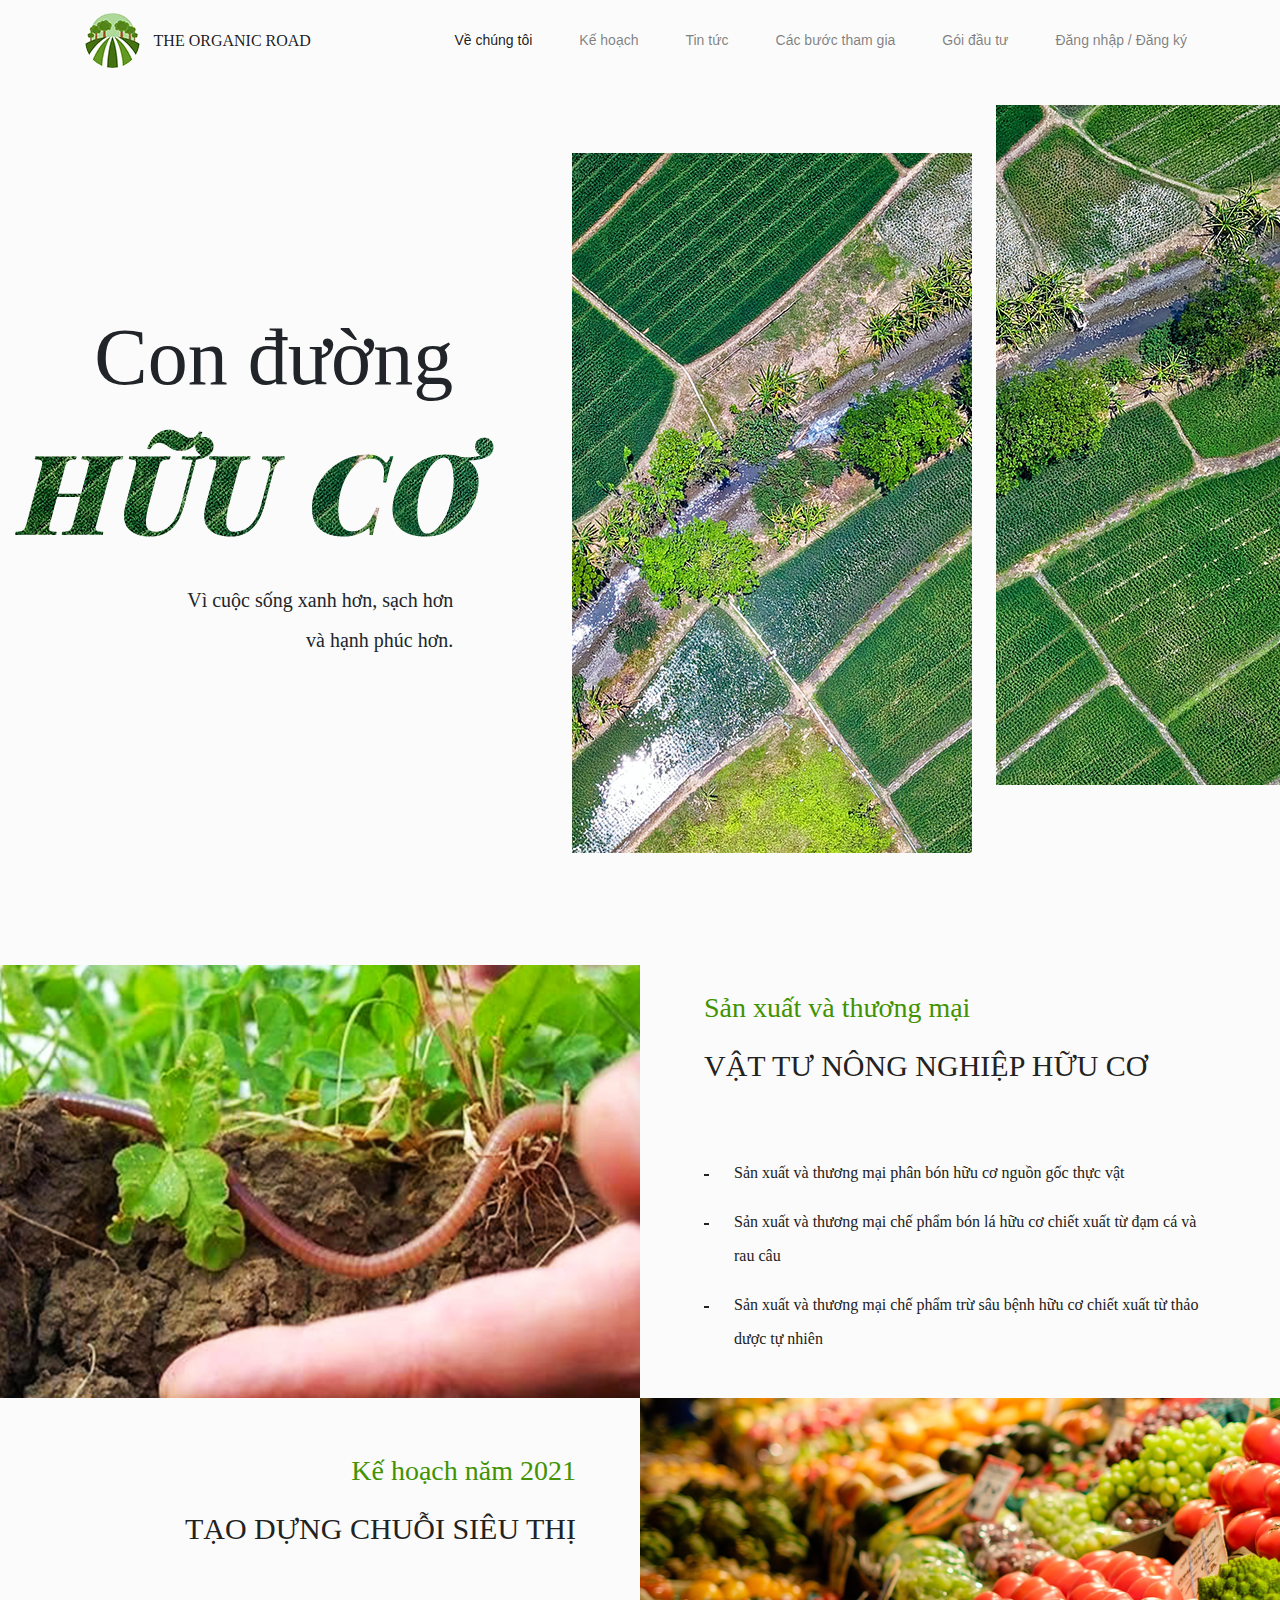
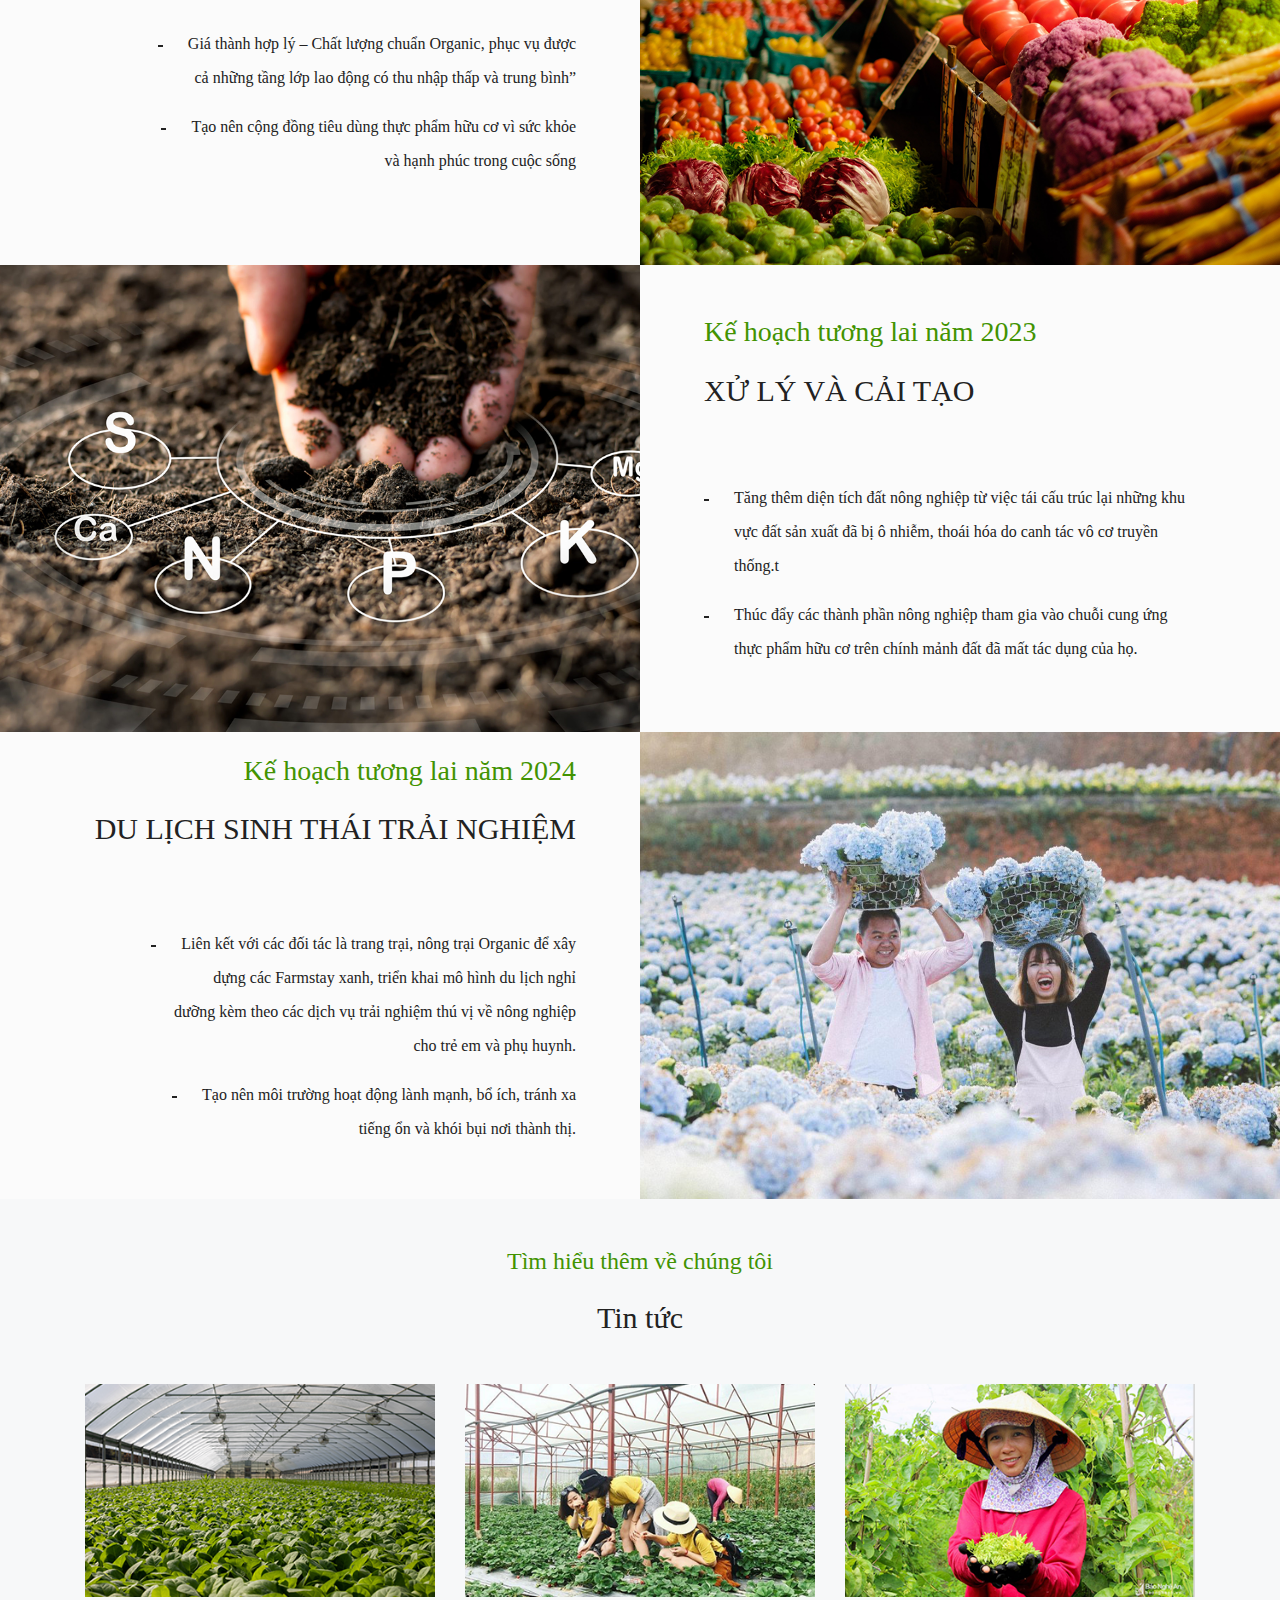
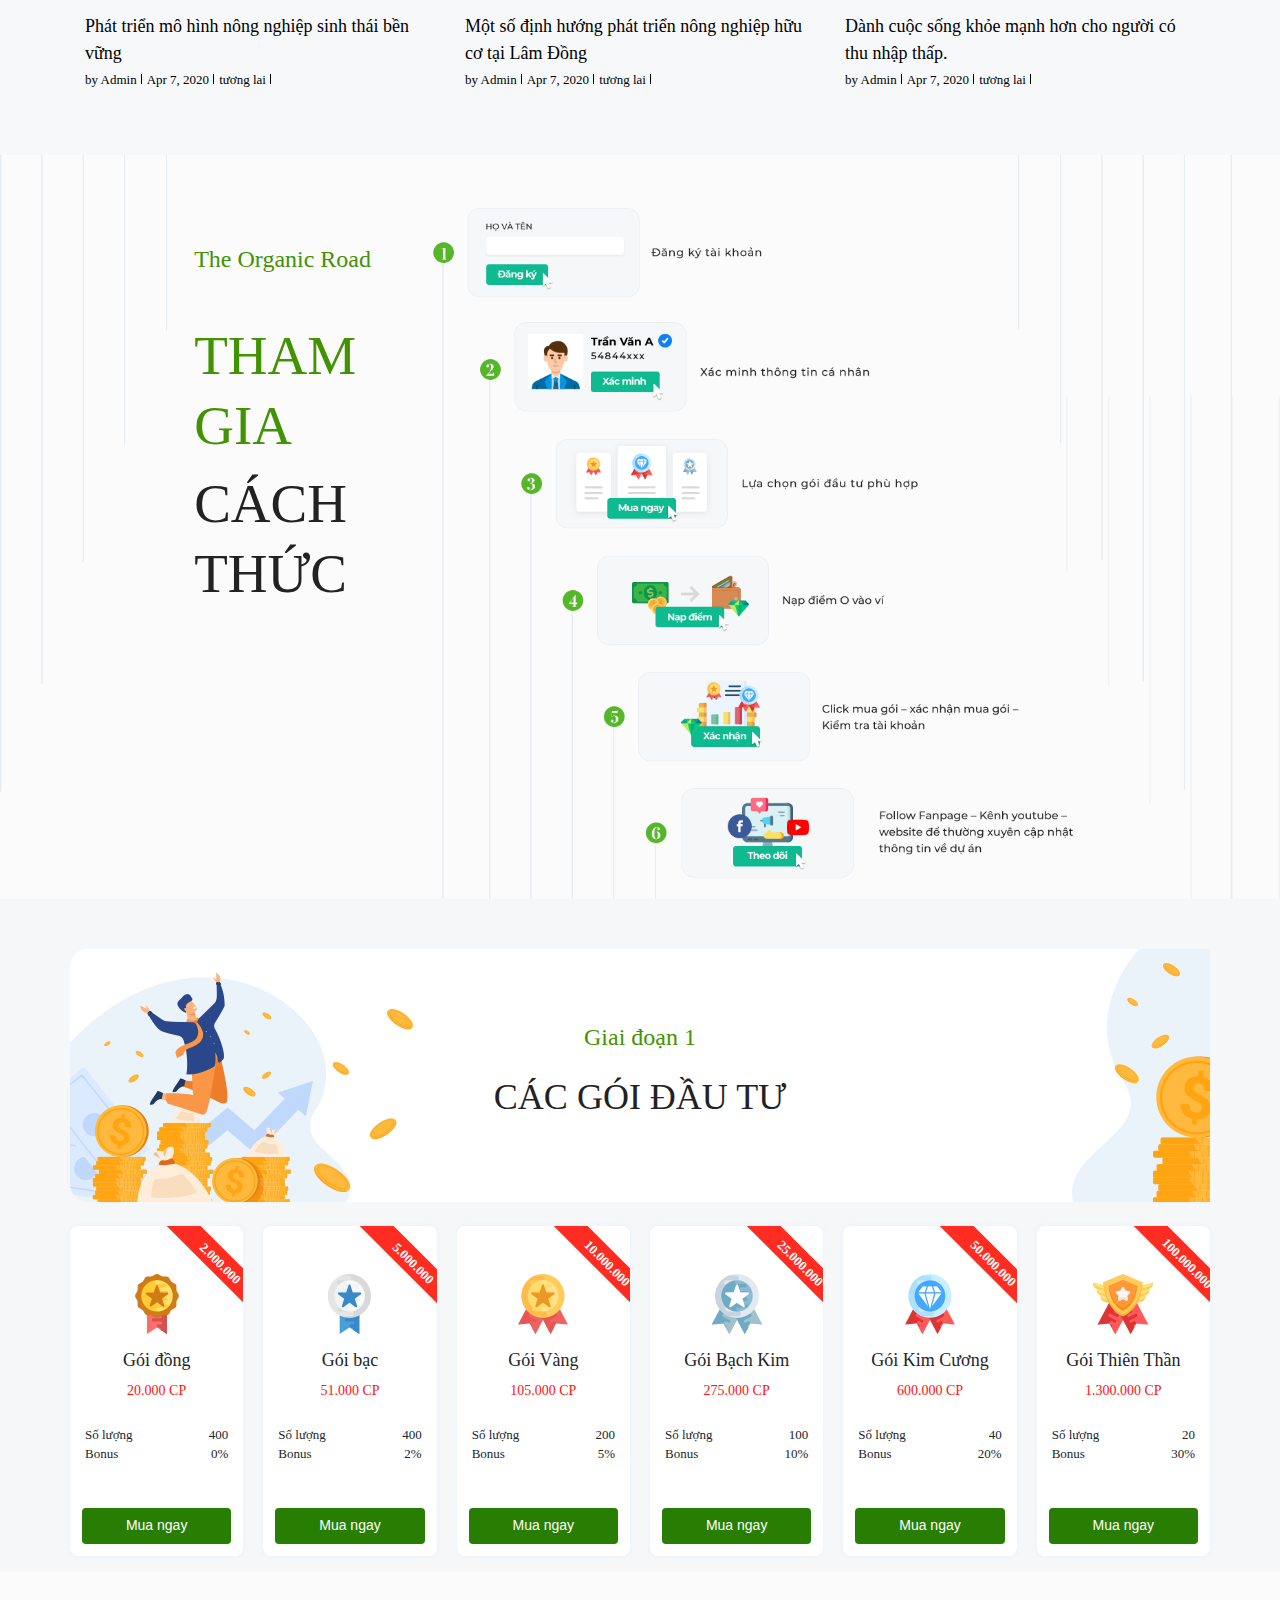
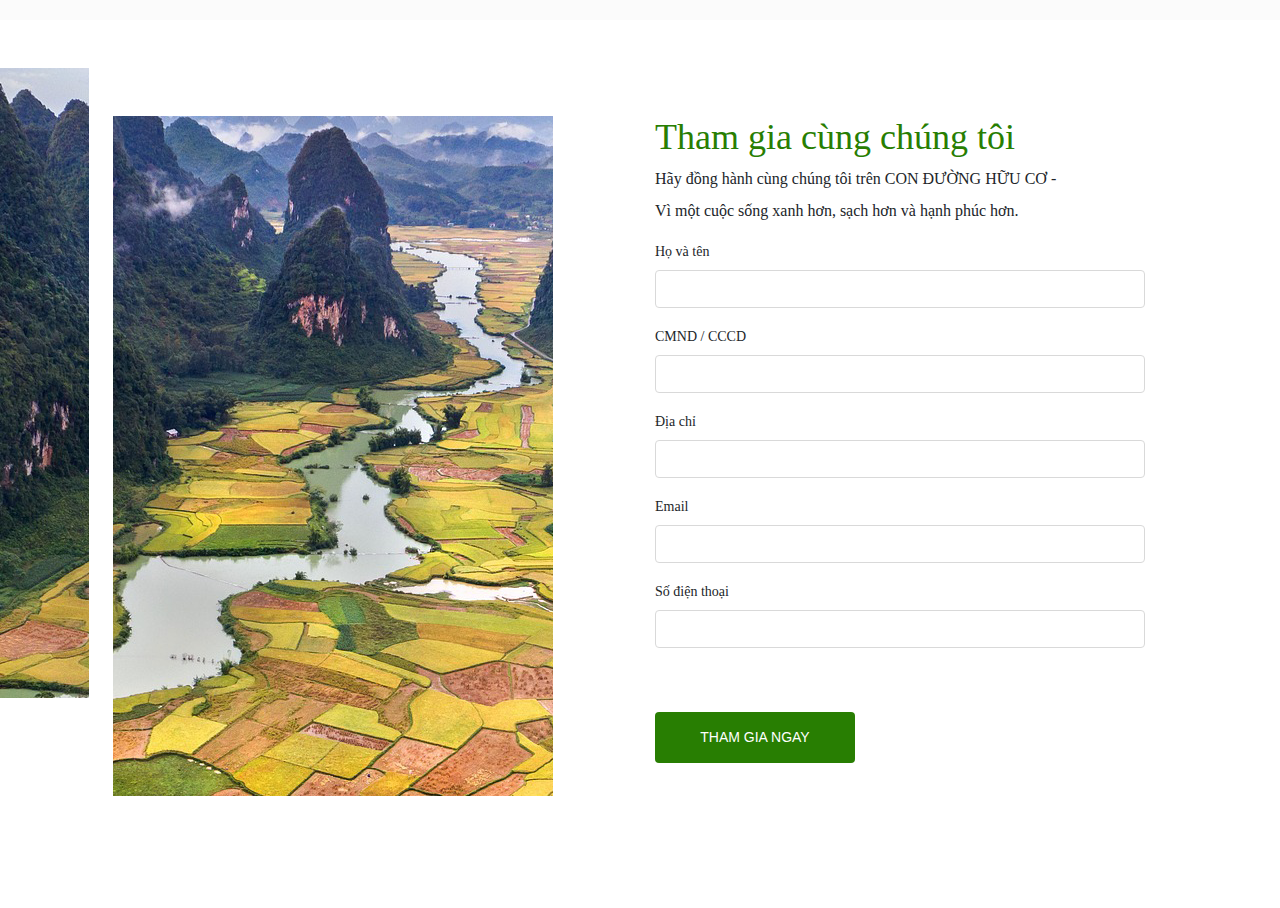
<file: index.html>
<!doctype html>
<html lang="en">
<head>
    <meta charset="UTF-8">
    <meta name="viewport"
          content="width=device-width, user-scalable=no, initial-scale=1.0, maximum-scale=1.0, minimum-scale=1.0">
    <meta http-equiv="X-UA-Compatible" content="ie=edge">
    <title>Document</title>
    <link rel="stylesheet" href="css/styles.css">
    <link type="text/css" rel="stylesheet" href="css/bootstrap.min.css">
    <link type="text/css" rel="stylesheet" href="css/bootstrap-grid.min.css">
    <script type="javascript" src="js/bootstrap.min.js"></script>
</head>
<body>
    <div class="page">
        <header>
            <div class="container">
                <div class="row">
                    <nav class="navbar navbar-expand-lg navbar-light col-12 justify-content-between mb-4">
                        <a class="navbar-brand" href="#">
                            <img src="img/logo.png" alt="">
                            <span class="align-self-center ml-2">The organic Road</span>
                        </a>
                        <button class="navbar-toggler" type="button" data-toggle="collapse" data-target="#navbarSupportedContent" aria-controls="navbarSupportedContent" aria-expanded="false" aria-label="Toggle navigation">
                            <span class="navbar-toggler-icon"></span>
                        </button>

                        <div class="collapse navbar-collapse not_grow " id="navbarSupportedContent">
                            <ul class="navbar-nav mr-auto">
                                <li class="nav-item active">
                                    <a class="nav-link" href="#" >Về chúng tôi<span class="sr-only">(current)</span></a>
                                </li>
                                <li class="nav-item">
                                    <a class="nav-link" href="#">Kế hoạch</a>
                                </li>
                                <li class="nav-item">
                                    <a class="nav-link" href="news.html">Tin tức</a>
                                </li>
                                <li class="nav-item">
                                    <a class="nav-link" href="#" tabindex="-1" aria-disabled="true">Các bước tham gia</a>
                                </li>
                                <li class="nav-item">
                                    <a class="nav-link" href="#" tabindex="-1" aria-disabled="true">Gói đầu tư</a>
                                </li>
                                <li class="nav-item">
                                    <a class="nav-link" href="#" tabindex="-1" aria-disabled="true">Đăng nhập / Đăng ký</a>
                                </li>
                            </ul>
                        </div>
                    </nav>
                </div>
            </div>
        </header>
        <div class="main">
            <div class="banner">
                <div class="d-flex">
                    <div class="title_banner col-sm-5 mr-4 pr-5 text-right align-self-center">
                        <h2 class="mb-4">Con đường</h2>
                        <img src="img/img_text.png" alt="">
                        <div class="content mt-5">
                            <p>Vì cuộc sống xanh hơn, sạch hơn</p>
                            <p>và hạnh phúc hơn.</p>
                        </div>
                    </div>
                    <div class="col-sm-6">
                        <ol class="grid_images d-flex">
                           <li class="mt-4 pt-4">
                               <img src="img/pexels-tom-fisk-1483880.png" alt="">
                           </li>
                            <li class="pl-4">
                                <img src="img/pexels-tom-fisk-1483880%20copy.png" alt="">
                            </li>
                            <li class="mt-5 pt-5 pl-4">
                                <img src="img/pexels-tom-fisk-1483880%20copy%202.png" alt="">
                            </li>
                        </ol>
                    </div>
                </div>
            </div><!-- End .banner -->
            <div class="landing right grid grid-2 mt-5 pt-5">
                <img src="./img/img_landing1.png" alt="">
                <div class="content_landing text-left align-self-center pl-5 ml-3">
                    <h2 class="mb-4">Sản xuất và thương mại</h2>
                    <h1 class="text-uppercase">Vật tư nông nghiệp hữu cơ</h1>
                    <ul class="list_content mt-5 pt-4">
                        <li>
                            <span>Sản xuất và thương mại phân bón hữu cơ nguồn gốc thực vật</span>
                        </li>
                        <li>
                            <span>Sản xuất và thương mại chế phẩm bón lá hữu cơ chiết xuất từ đạm cá và rau câu</span>
                        </li>
                        <li>
                            <span>Sản xuất và thương mại chế phẩm trừ sâu bệnh hữu cơ chiết xuất từ thảo dược tự nhiên</span>
                        </li>
                    </ul>
                </div>
            </div>
            <div class="landing left grid grid-2">
                <div class="content_landing text-right align-self-center pr-5 mr-3">
                    <h2 class="mb-4">Kế hoạch năm 2021</h2>
                    <h1 class="text-uppercase">Tạo dựng chuỗi siêu thị</h1>
                    <ul class="list_content mt-5 pt-4 align-content-end float-right">
                        <li>
                            <span>Giá thành hợp lý – Chất lượng chuẩn Organic, phục vụ được cả những tầng lớp lao động có thu nhập thấp và trung bình”</span>
                        </li>
                        <li>
                            <span>Tạo nên cộng đồng tiêu dùng thực phẩm hữu cơ vì sức khỏe và hạnh phúc trong cuộc sống</span>
                        </li>
                    </ul>
                </div>
                <img src="./img/img_landing2.png" alt="">
            </div>
            <div class="landing right grid grid-2">
                <img src="./img/img_landing3.png" alt="">
                <div class="content_landing text-left align-self-center pl-5 ml-3">
                    <h2 class="mb-4">Kế hoạch tương lai năm 2023</h2>
                    <h1>XỬ LÝ VÀ CẢI TẠO</h1>
                    <ul class="list_content mt-5 pt-4">
                        <li>
                            <span>Tăng thêm diện tích đất nông nghiệp từ việc tái cấu trúc lại những khu vực đất sản xuất đã bị ô nhiễm, thoái hóa do canh tác vô cơ truyền thống.t</span>
                        </li>
                        <li>
                            <span>Thúc đẩy các thành phần nông nghiệp tham gia vào chuỗi cung ứng thực phẩm hữu cơ trên chính mảnh đất đã mất tác dụng của họ.</span>
                        </li>
                    </ul>
                </div>
            </div>
            <div class="landing left grid grid-2">
                <div class="content_landing text-right align-self-center pr-5 mr-3">
                    <h2 class="mb-4">Kế hoạch tương lai năm 2024</h2>
                    <h1>DU LỊCH SINH THÁI TRẢI NGHIỆM</h1>
                    <ul class="list_content mt-5 pt-4 align-content-end float-right">
                        <li>
                            <span>Liên kết với các đối tác là trang trại, nông trại Organic để xây dựng các Farmstay xanh, triển khai mô hình du lịch nghỉ dưỡng kèm theo các dịch vụ trải nghiệm thú vị về nông nghiệp cho trẻ em và phụ huynh.</span>
                        </li>
                        <li>
                            <span>Tạo nên môi trường hoạt động lành mạnh, bổ ích, tránh xa tiếng ổn và khói bụi nơi thành thị.</span>
                        </li>
                    </ul>
                </div>
                <img src="./img/img_landing4.png" alt="">
            </div>
            <div class="news pt-5 pb-5">
                <div class="container">
                    <div class="text-center">
                        <h2 class="mb-4">Tìm hiểu thêm về chúng tôi</h2>
                        <h1>Tin tức</h1>
                    </div>
                    <ul class="row mt-5">
                        <li class="col-12 col-sm-4">
                            <img src="./img/img_news1.png" alt="" class="mb-3">
                            <span>Phát triển mô hình nông nghiệp sinh thái bền vững</span>
                            <ol>
                                <li>
                                    <span>by Admin</span>
                                </li>
                                <li>
                                    <span>Apr 7, 2020</span>
                                </li>
                                <li>
                                    <span>tương lai</span>
                                </li>
                            </ol>
                        </li>
                        <li class="col-12 col-sm-4">
                            <img src="./img/img_news2.png" alt="" class="mb-3">
                            <span>Một số định hướng phát triển nông nghiệp hữu cơ tại Lâm Đồng</span>
                            <ol>
                                <li>
                                    <span>by Admin</span>
                                </li>
                                <li>
                                    <span>Apr 7, 2020</span>
                                </li>
                                <li>
                                    <span>tương lai</span>
                                </li>
                            </ol>
                        </li>
                        <li class="col-12 col-sm-4">
                            <img src="./img/img_news3.png" alt="" class="mb-3">
                            <span>Dành cuộc sống khỏe mạnh hơn cho người có thu nhập thấp.</span>
                            <ol>
                                <li>
                                    <span>by Admin</span>
                                </li>
                                <li>
                                    <span>Apr 7, 2020</span>
                                </li>
                                <li>
                                    <span>tương lai</span>
                                </li>
                            </ol>
                        </li>
                    </ul>
                </div>
            </div>
            <div class="how_to_join">
                <div class="container">
                    <h4 class="mb-5">The Organic Road</h4>
                    <h2>Tham gia</h2>
                    <h1>Cách thức</h1>
                </div>
            </div>
            <div class="package">
                <div class="container">
                    <div class="row">
                        <div class="title_package">
                            <div class="text-center">
                                <h4 class="mb-4">Giai đoạn 1</h4>
                                <h1>Các gói đầu tư</h1>
                            </div>
                        </div>
                        <ul class="list_package grid grid-6 mt-4">
                            <li class="pt-5 col-12 text-center">
                                <img src="./img/icon-bronze.png" alt="" class="mb-3">
                                <h5 class="name_package">Gói đồng</h5>
                                <p class="price">20.000 CP</p>
                                <div class="mt-4 infomation_package">
                                    <div class="flex justify-content-between">
                                        <span>Số lượng</span>
                                        <span>400</span>
                                    </div>
                                    <div class="d-flex justify-content-between">
                                        <span>Bonus</span>
                                        <span>0%</span>
                                    </div>
                                </div>
                                <button type="button" class="btn btn-primary">Mua ngay</button>
                                <div class="sale">
                                    <span>2.000.000</span>
                                </div>
                            </li>
                            <li class="pt-5 col-12 text-center">
                                <img src="./img/silver-medal.png" alt="" class="mb-3">
                                <h5 class="name_package">Gói bạc</h5>
                                <p class="price">51.000 CP</p>
                                <div class="mt-4 infomation_package">
                                    <div class="flex justify-content-between">
                                        <span>Số lượng</span>
                                        <span>400</span>
                                    </div>
                                    <div class="d-flex justify-content-between">
                                        <span>Bonus</span>
                                        <span>2%</span>
                                    </div>
                                </div>
                                <button type="button" class="btn btn-primary">Mua ngay</button>
                                <div class="sale">
                                    <span>5.000.000</span>
                                </div>
                            </li>
                            <li class="pt-5 col-12 text-center">
                                <img src="./img/icon-golden.png" alt="" class="mb-3">
                                <h5 class="name_package">Gói Vàng</h5>
                                <p class="price">105.000 CP</p>
                                <div class="mt-4 infomation_package">
                                    <div class="flex justify-content-between">
                                        <span>Số lượng</span>
                                        <span>200</span>
                                    </div>
                                    <div class="d-flex justify-content-between">
                                        <span>Bonus</span>
                                        <span>5%</span>
                                    </div>
                                </div>
                                <button type="button" class="btn btn-primary">Mua ngay</button>
                                <div class="sale">
                                    <span>10.000.000</span>
                                </div>
                            </li>
                            <li class="pt-5 col-12 text-center">
                                <img src="./img/icon-platinum.png" alt="" class="mb-3">
                                <h5 class="name_package">Gói Bạch Kim</h5>
                                <p class="price">275.000 CP</p>
                                <div class="mt-4 infomation_package">
                                    <div class="flex justify-content-between">
                                        <span>Số lượng</span>
                                        <span>100</span>
                                    </div>
                                    <div class="d-flex justify-content-between">
                                        <span>Bonus</span>
                                        <span>10%</span>
                                    </div>
                                </div>
                                <button type="button" class="btn btn-primary">Mua ngay</button>
                                <div class="sale">
                                    <span>25.000.000</span>
                                </div>
                            </li>
                            <li class="pt-5 col-12 text-center">
                                <img src="./img/icon-diamond.png" alt="" class="mb-3">
                                <h5 class="name_package">Gói Kim Cương</h5>
                                <p class="price">600.000 CP</p>
                                <div class="mt-4 infomation_package">
                                    <div class="flex justify-content-between">
                                        <span>Số lượng</span>
                                        <span>40</span>
                                    </div>
                                    <div class="d-flex justify-content-between">
                                        <span>Bonus</span>
                                        <span>20%</span>
                                    </div>
                                </div>
                                <button type="button" class="btn btn-primary">Mua ngay</button>
                                <div class="sale">
                                    <span>50.000.000</span>
                                </div>
                            </li>
                            <li class="pt-5 col-12 text-center">
                                <img src="./img/icon-angel.png" alt="" class="mb-3">
                                <h5 class="name_package">Gói Thiên Thần</h5>
                                <p class="price">1.300.000 CP</p>
                                <div class="mt-4 infomation_package">
                                    <div class="flex justify-content-between">
                                        <span>Số lượng</span>
                                        <span>20</span>
                                    </div>
                                    <div class="d-flex justify-content-between">
                                        <span>Bonus</span>
                                        <span>30%</span>
                                    </div>
                                </div>
                                <button type="button" class="btn btn-primary">Mua ngay</button>
                                <div class="sale">
                                    <span>100.000.000</span>
                                </div>
                            </li>
                        </ul>
                    </div>
                </div>
            </div>
            <div class="fill_form pt-5 mt-5">
                <div class="d-flex">
                    <div class="col-12 col-sm-6 pl-0 mb-5 pb-5">
                        <ol class="grid_images d-flex">
                           <li class="mr-4">
                               <img src="./img/img_fill1.png" alt="">
                           </li>
                            <li class="mt-5 mr-4">
                                <img src="./img/img_fill2.png" alt="">
                            </li>
                            <li class="">
                                <img src="./img/img_fill3.png" alt="">
                            </li>
                        </ol>
                    </div>
                    <div class="col-12 col-sm-6">
                        <form action="" class="form_fill mt-5">
                            <h1>Tham gia cùng chúng tôi</h1>
                            <p>Hãy đồng hành cùng chúng tôi trên CON ĐƯỜNG HỮU CƠ -</p>
                            <p>Vì một cuộc sống xanh hơn, sạch hơn và hạnh phúc hơn.</p>
                            <div class="form-group mt-3">
                                <label for="">Họ và tên</label>
                                <input type="text" class="form-control">
                            </div>
                            <div class="form-group">
                                <label for="">CMND / CCCD </label>
                                <input type="text" class="form-control">
                            </div>
                            <div class="form-group">
                                <label for="">Địa chỉ</label>
                                <input type="text" class="form-control">
                            </div>
                            <div class="form-group">
                                <label for="">Email</label>
                                <input type="text" class="form-control">
                            </div>
                            <div class="form-group">
                                <label for="">Số điện thoại</label>
                                <input type="text" class="form-control">
                            </div>
                            <button type="button" class="mt-5 btn btn-primary">Tham gia ngay</button>
                        </form>
                    </div>
                </div>
            </div>
        </div><!-- End .main -->
    </div>
</body>
</html>
</file>
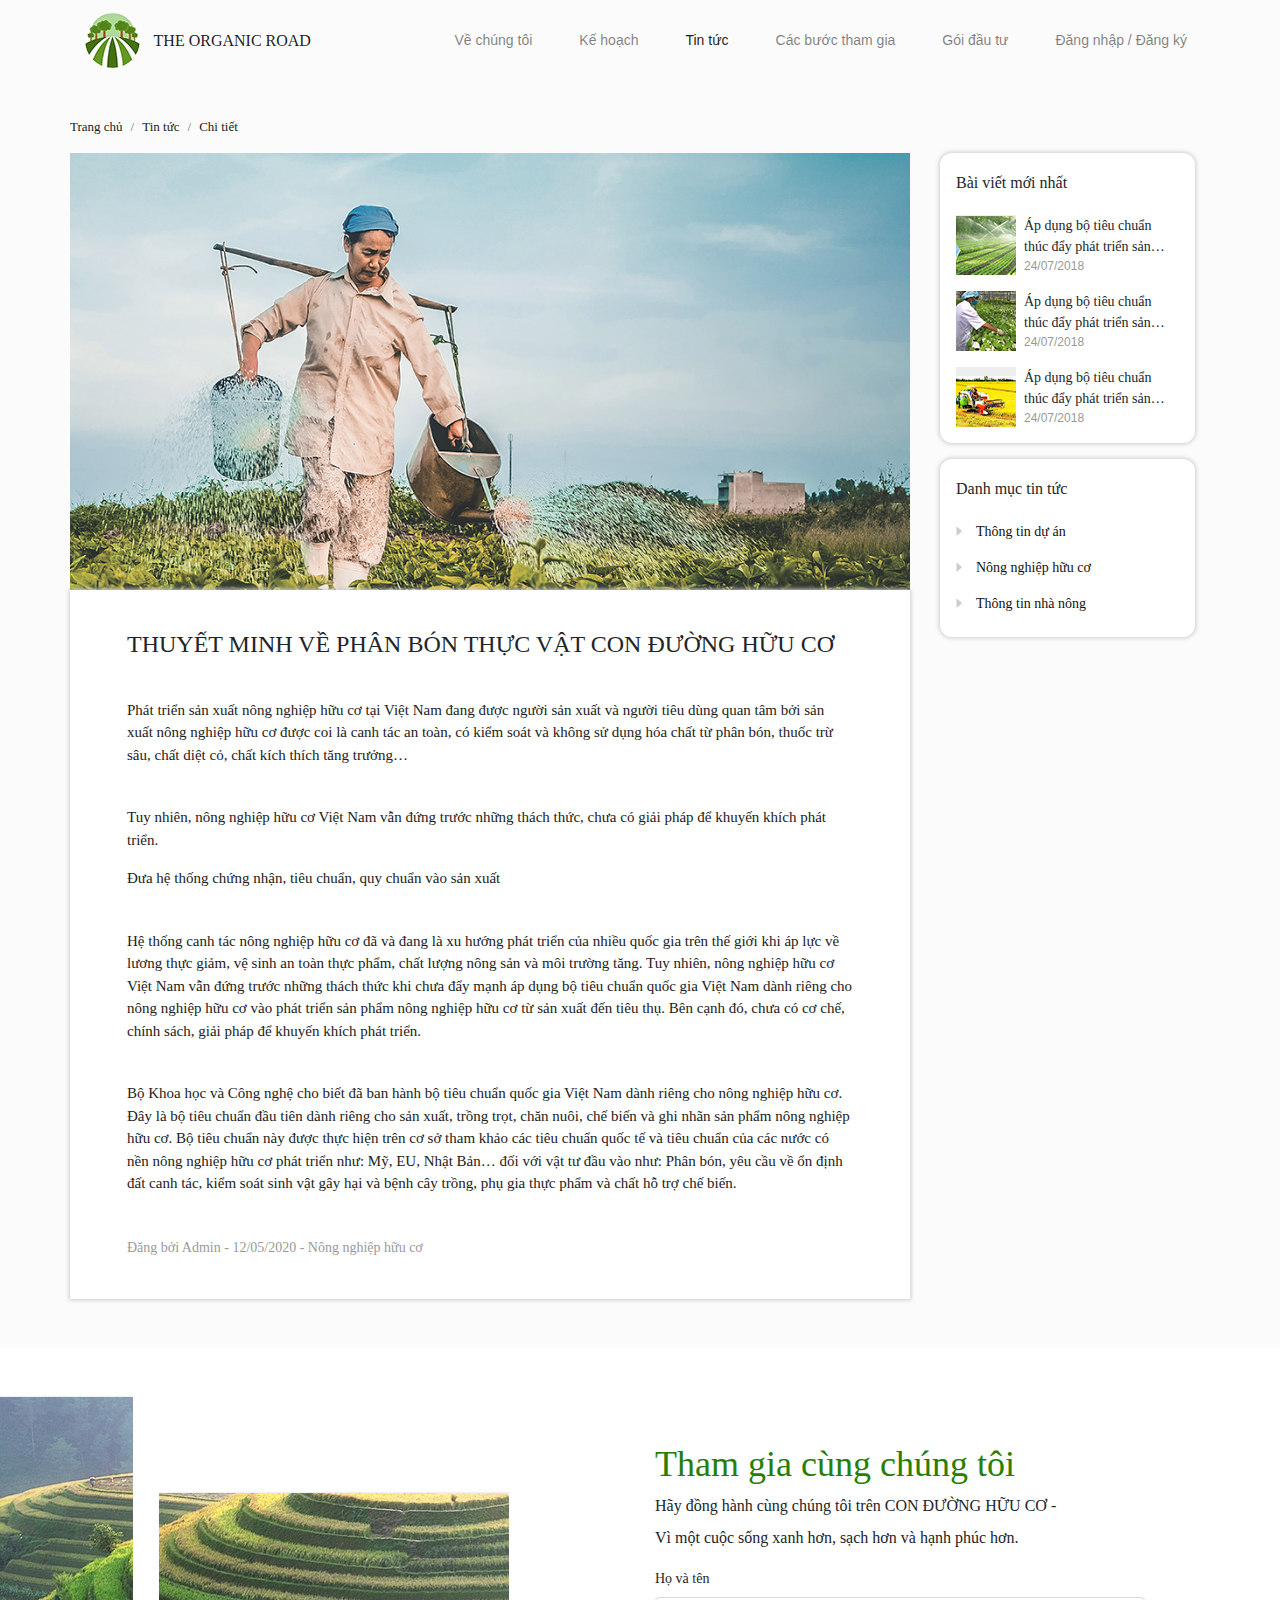
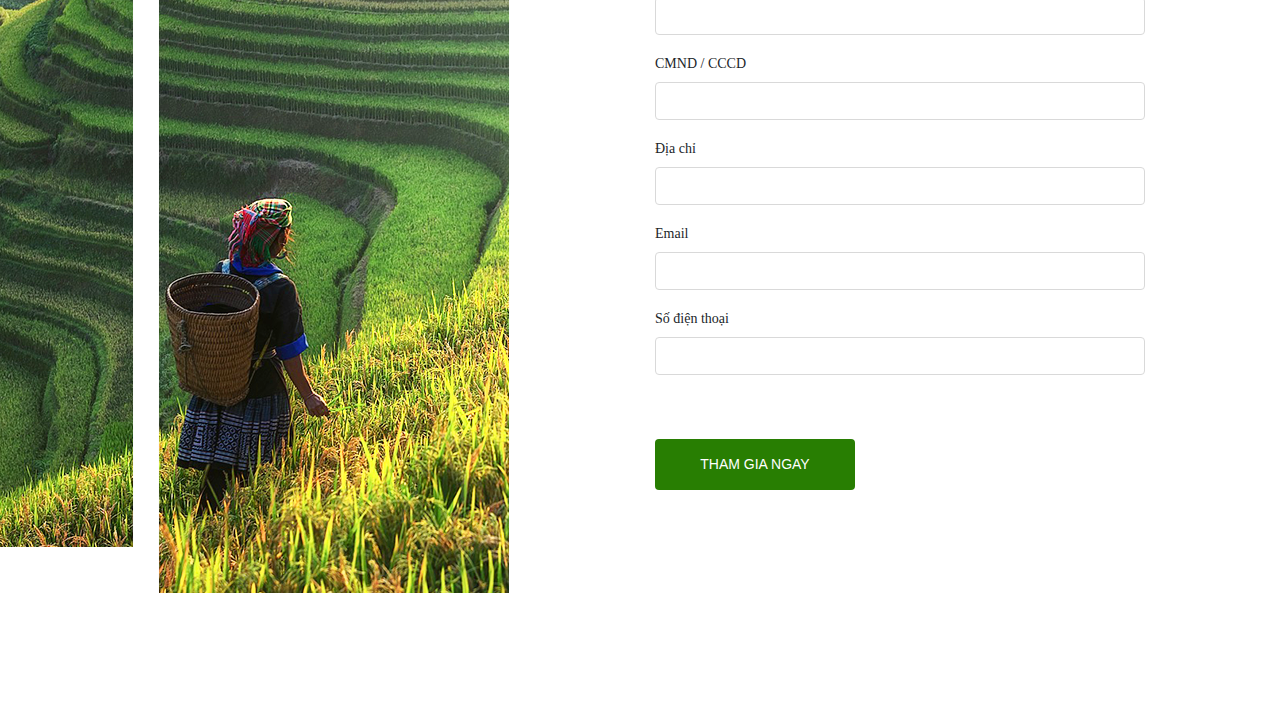
<file: detail.html>
<!doctype html>
<html lang="en">
<head>
    <meta charset="UTF-8">
    <meta name="viewport"
          content="width=device-width, user-scalable=no, initial-scale=1.0, maximum-scale=1.0, minimum-scale=1.0">
    <meta http-equiv="X-UA-Compatible" content="ie=edge">
    <title>Document</title>
    <link rel="stylesheet" href="css/styles.css">
    <link type="text/css" rel="stylesheet" href="css/bootstrap.min.css">
    <link type="text/css" rel="stylesheet" href="css/bootstrap-grid.min.css">
    <script type="javascript" src="js/bootstrap.min.js"></script>
</head>
<body>
<div class="page">
    <header>
        <div class="container">
            <div class="row">
                <nav class="navbar navbar-expand-lg navbar-light col-12 justify-content-between mb-4">
                    <a class="navbar-brand" href="#">
                        <img src="img/logo.png" alt="">
                        <span class="align-self-center ml-2">The organic Road</span>
                    </a>
                    <button class="navbar-toggler" type="button" data-toggle="collapse" data-target="#navbarSupportedContent" aria-controls="navbarSupportedContent" aria-expanded="false" aria-label="Toggle navigation">
                        <span class="navbar-toggler-icon"></span>
                    </button>

                    <div class="collapse navbar-collapse not_grow " id="navbarSupportedContent">
                        <ul class="navbar-nav mr-auto">
                            <li class="nav-item">
                                <a class="nav-link" href="#" >Về chúng tôi<span class="sr-only">(current)</span></a>
                            </li>
                            <li class="nav-item">
                                <a class="nav-link" href="#">Kế hoạch</a>
                            </li>
                            <li class="nav-item active">
                                <a class="nav-link" href="news.html">Tin tức</a>
                            </li>
                            <li class="nav-item">
                                <a class="nav-link" href="#" tabindex="-1" aria-disabled="true">Các bước tham gia</a>
                            </li>
                            <li class="nav-item">
                                <a class="nav-link" href="#" tabindex="-1" aria-disabled="true">Gói đầu tư</a>
                            </li>
                            <li class="nav-item">
                                <a class="nav-link" href="#" tabindex="-1" aria-disabled="true">Đăng nhập / Đăng ký</a>
                            </li>
                        </ul>
                    </div>
                </nav>
            </div>
        </div>
    </header>
    <div class="main">
        <div class="container">
            <div class="row">
                <nav aria-label="breadcrumb">
                    <ol class="breadcrumb">
                        <li class="breadcrumb-item"><a href="#">Trang chủ</a></li>
                        <li class="breadcrumb-item active" aria-current="page">Tin tức</li>
                        <li class="breadcrumb-item active" aria-current="page">Chi tiết</li>
                    </ol>
                </nav>
                <div class="news_content">
                    <div class="d-flex">
                        <div class="col-12 col-sm-9 pl-0">
                            <img src="./img/img_news_detail.png" alt="" class="banner_detail">
                            <div class="detail_news">
                                <h1>Thuyết minh về phân bón thực vật con đường hữu cơ</h1>
                                <p>Phát triển sản xuất nông nghiệp hữu cơ tại Việt Nam đang được người sản xuất và người tiêu dùng quan tâm bởi sản xuất nông nghiệp hữu cơ được coi là canh tác an toàn, có kiểm soát và không sử dụng hóa chất từ phân bón, thuốc trừ sâu, chất diệt cỏ, chất kích thích tăng trưởng…</p>
                                <br>
                                <p>Tuy nhiên, nông nghiệp hữu cơ Việt Nam vẫn đứng trước những thách thức, chưa có giải pháp để khuyến khích phát triển.</p>
                                <p>Đưa hệ thống chứng nhận, tiêu chuẩn, quy chuẩn vào sản xuất</p>
                                <br>
                                <p>Hệ thống canh tác nông nghiệp hữu cơ đã và đang là xu hướng phát triển của nhiều quốc gia trên thế giới khi áp lực về lương thực giảm, vệ sinh an toàn thực phẩm, chất lượng nông sản và môi trường tăng. Tuy nhiên, nông nghiệp hữu cơ Việt Nam vẫn đứng trước những thách thức khi chưa đẩy mạnh áp dụng bộ tiêu chuẩn quốc gia Việt Nam dành riêng cho nông nghiệp hữu cơ vào phát triển sản phẩm nông nghiệp hữu cơ từ sản xuất đến tiêu thụ. Bên cạnh đó, chưa có cơ chế, chính sách, giải pháp để khuyến khích phát triển.</p>
                                <br>
                                <p>
                                    Bộ Khoa học và Công nghệ cho biết đã ban hành bộ tiêu chuẩn quốc gia Việt Nam dành riêng cho nông nghiệp hữu cơ. Đây là bộ tiêu chuẩn đầu tiên dành riêng cho sản xuất, trồng trọt, chăn nuôi, chế biến và ghi nhãn sản phẩm nông nghiệp hữu cơ. Bộ tiêu chuẩn này được thực hiện trên cơ sở tham khảo các tiêu chuẩn quốc tế và tiêu chuẩn của các nước có nền nông nghiệp hữu cơ phát triển như: Mỹ, EU, Nhật Bản…
                                    đối với vật tư đầu vào như: Phân bón, yêu cầu về ổn định đất canh tác, kiểm soát sinh vật gây hại và bệnh cây trồng, phụ gia thực phẩm và chất hỗ trợ chế biến.
                                </p>
                                <br>
                                <span class="datetime">Đăng bởi Admin - 12/05/2020 - Nông nghiệp hữu cơ</span>
                            </div>
                        </div>
                        <div class="col-12 col-sm-3 ">
                            <div class="lastest_news pr-3 pl-3">
                                <h5>Bài viết mới nhất</h5>
                                <ul class="list_latest_news">
                                    <li class="d-flex">
                                        <img src="./img/latest_news1.png" alt="" class="mr-2">
                                        <div class="grid">
                                            <span>Áp dụng bộ tiêu chuẩn thúc đẩy phát triển sản phẩm hữu cơ</span>
                                            <p>24/07/2018</p>
                                        </div>
                                    </li>
                                    <li class="d-flex">
                                        <img src="./img/latest_news2.png" alt="" class="mr-2">
                                        <div class="grid">
                                            <span>Áp dụng bộ tiêu chuẩn thúc đẩy phát triển sản phẩm hữu cơ</span>
                                            <p>24/07/2018</p>
                                        </div>
                                    </li>
                                    <li class="d-flex">
                                        <img src="./img/latest_news3.png" alt="" class="mr-2">
                                        <div class="grid">
                                            <span>Áp dụng bộ tiêu chuẩn thúc đẩy phát triển sản phẩm hữu cơ</span>
                                            <p>24/07/2018</p>
                                        </div>
                                    </li>
                                </ul>
                            </div>
                            <div class="list_news pr-3 pl-3 pb-2">
                                <h5>Danh mục tin tức</h5>
                                <li>
                                    <a href="#">Thông tin dự án</a>
                                </li>
                                <li>
                                    <a href="#">Nông nghiệp hữu cơ</a>
                                </li>
                                <li>
                                    <a href="#">Thông tin nhà nông</a>
                                </li>
                            </div>
                        </div>
                    </div>
                </div>
            </div>
        </div>
        <div class="fill_form pt-5 mt-5">
            <div class="d-flex">
                <div class="col-12 col-sm-6 pl-0 mb-5 pb-5">
                    <ol class="grid_images d-flex">
                        <li class="mr-4">
                            <img src="./img/footer_news1.png" alt="">
                        </li>
                        <li class="mt-5 mr-4 pt-5">
                            <img src="./img/footer_news3.png" alt="">
                        </li>
                        <li class="pt-4">
                            <img src="./img/footer_news2.png" alt="">
                        </li>
                    </ol>
                </div>
                <div class="col-12 col-sm-6">
                    <form action="" class="form_fill mt-5">
                        <h1>Tham gia cùng chúng tôi</h1>
                        <p>Hãy đồng hành cùng chúng tôi trên CON ĐƯỜNG HỮU CƠ -</p>
                        <p>Vì một cuộc sống xanh hơn, sạch hơn và hạnh phúc hơn.</p>
                        <div class="form-group mt-3">
                            <label for="">Họ và tên</label>
                            <input type="text" class="form-control">
                        </div>
                        <div class="form-group">
                            <label for="">CMND / CCCD </label>
                            <input type="text" class="form-control">
                        </div>
                        <div class="form-group">
                            <label for="">Địa chỉ</label>
                            <input type="text" class="form-control">
                        </div>
                        <div class="form-group">
                            <label for="">Email</label>
                            <input type="text" class="form-control">
                        </div>
                        <div class="form-group">
                            <label for="">Số điện thoại</label>
                            <input type="text" class="form-control">
                        </div>
                        <button type="button" class="mt-5 btn btn-primary">Tham gia ngay</button>
                    </form>
                </div>
            </div>
        </div>
    </div><!-- End .main -->
</div>
</body>
</html>
</file>
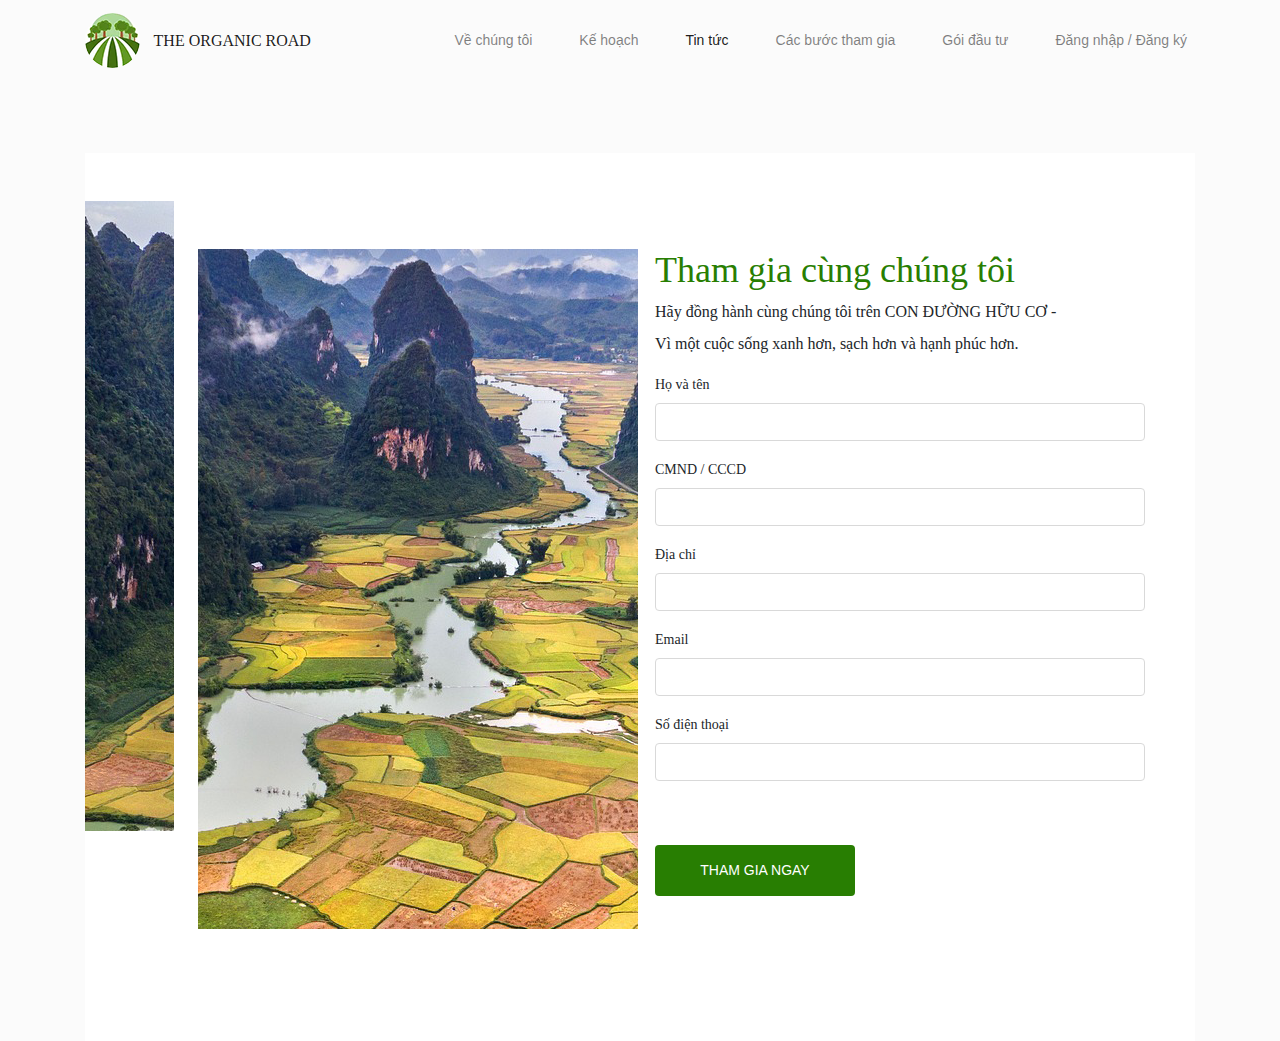
<file: news.html>
<!doctype html>
<html lang="en">
<head>
    <meta charset="UTF-8">
    <meta name="viewport"
          content="width=device-width, user-scalable=no, initial-scale=1.0, maximum-scale=1.0, minimum-scale=1.0">
    <meta http-equiv="X-UA-Compatible" content="ie=edge">
    <title>Document</title>
    <link rel="stylesheet" href="css/styles.css">
    <link type="text/css" rel="stylesheet" href="css/bootstrap.min.css">
    <link type="text/css" rel="stylesheet" href="css/bootstrap-grid.min.css">
    <script type="javascript" src="js/bootstrap.min.js"></script>
</head>
<body>
<div class="page">
    <header>
        <div class="container">
            <div class="row">
                <nav class="navbar navbar-expand-lg navbar-light col-12 justify-content-between mb-4">
                    <a class="navbar-brand" href="#">
                        <img src="img/logo.png" alt="">
                        <span class="align-self-center ml-2">The organic Road</span>
                    </a>
                    <button class="navbar-toggler" type="button" data-toggle="collapse" data-target="#navbarSupportedContent" aria-controls="navbarSupportedContent" aria-expanded="false" aria-label="Toggle navigation">
                        <span class="navbar-toggler-icon"></span>
                    </button>

                    <div class="collapse navbar-collapse not_grow " id="navbarSupportedContent">
                        <ul class="navbar-nav mr-auto">
                            <li class="nav-item">
                                <a class="nav-link" href="#" >Về chúng tôi<span class="sr-only">(current)</span></a>
                            </li>
                            <li class="nav-item">
                                <a class="nav-link" href="#">Kế hoạch</a>
                            </li>
                            <li class="nav-item active">
                                <a class="nav-link" href="news.html">Tin tức</a>
                            </li>
                            <li class="nav-item">
                                <a class="nav-link" href="#" tabindex="-1" aria-disabled="true">Các bước tham gia</a>
                            </li>
                            <li class="nav-item">
                                <a class="nav-link" href="#" tabindex="-1" aria-disabled="true">Gói đầu tư</a>
                            </li>
                            <li class="nav-item">
                                <a class="nav-link" href="#" tabindex="-1" aria-disabled="true">Đăng nhập / Đăng ký</a>
                            </li>
                        </ul>
                    </div>
                </nav>
            </div>
        </div>
    </header>
    <div class="main">
        <div class="container">
            <div class="fill_form pt-5 mt-5">
            <div class="d-flex">
                <div class="col-12 col-sm-6 pl-0 mb-5 pb-5">
                    <ol class="grid_images d-flex">
                        <li class="mr-4">
                            <img src="./img/img_fill1.png" alt="">
                        </li>
                        <li class="mt-5 mr-4">
                            <img src="./img/img_fill2.png" alt="">
                        </li>
                        <li class="">
                            <img src="./img/img_fill3.png" alt="">
                        </li>
                    </ol>
                </div>
                <div class="col-12 col-sm-6">
                    <form action="" class="form_fill mt-5">
                        <h1>Tham gia cùng chúng tôi</h1>
                        <p>Hãy đồng hành cùng chúng tôi trên CON ĐƯỜNG HỮU CƠ -</p>
                        <p>Vì một cuộc sống xanh hơn, sạch hơn và hạnh phúc hơn.</p>
                        <div class="form-group mt-3">
                            <label for="">Họ và tên</label>
                            <input type="text" class="form-control">
                        </div>
                        <div class="form-group">
                            <label for="">CMND / CCCD </label>
                            <input type="text" class="form-control">
                        </div>
                        <div class="form-group">
                            <label for="">Địa chỉ</label>
                            <input type="text" class="form-control">
                        </div>
                        <div class="form-group">
                            <label for="">Email</label>
                            <input type="text" class="form-control">
                        </div>
                        <div class="form-group">
                            <label for="">Số điện thoại</label>
                            <input type="text" class="form-control">
                        </div>
                        <button type="button" class="mt-5 btn btn-primary">Tham gia ngay</button>
                    </form>
                </div>
            </div>
        </div>
        </div>
    </div><!-- End .main -->
</div>
</body>
</html>
</file>
<file: css/styles.css>
* {
    margin: 0;
    padding: 0;
}

body {
    font-size: 16px;
    background-color: #fbfbfb !important;
    position: absolute;
    /*height: 100%;*/
    width: 100%;
    overflow-x: hidden;
}

ol, li {
    list-style: none;
}

.grid {
    display: grid;
}

.grid-2 {
    grid-template-columns: repeat(2, 1fr);
}

.grid-3 {
    grid-template-columns: repeat(3, 1fr);
}

.grid-6 {
    grid-template-columns: repeat(6, 1fr);
    grid-gap: 0 20px;
}

.flex {
    display: flex;
}

.breadcrumb {
    background-color: transparent !important;
    padding-left: 0 !important;
    padding-bottom: 0px !important;
}

.breadcrumb li,
.breadcrumb li a {
    font-size: 13px;
    color: #222222 !important;
    font-family: 'Montserrat';
}

/* DEFAULT */
.navbar-light .navbar-nav .nav-link {
    font-size: 14px;
    margin-left: 31px;
}

a.navbar-brand img {
    width: 55px;
    height: 55px;
    border-radius: 100%;
}

a.navbar-brand span {
    font-size: 16px;
    font-family: '';
    text-transform: uppercase;
    font-family: 'PlayfairDisplay-Black';
}

.collapse.not_grow {
    flex-grow: inherit;
}

/* =============== */

.banner h2 {
    font-size: 80px;
    font-family: 'PlayfairDisplay-Italic';
}

.banner .title_banner {
    padding-right: 80px !important;
}

.banner .content p {
    font-size: 20px;
    font-family: 'Montserrat-Medium';
    margin-bottom: 10px;
}

.landing img {
    width: 100%;
    height: 650px;
}

.landing .content_landing h2 {
    font-size: 28px;
    color: #429301;
    font-family: 'PlayfairDisplay-BoldItalic';

}

.landing .content_landing h1 {
    font-family: 'Montserrat-Black';
    font-size: 30px;
    color: #222222;
}

.landing.right .list_content {
    max-width: 61%;
}

.landing.left .list_content {
    max-width: 75%;
}

.landing .list_content li {
    margin-bottom: 15px;
    padding-left: 30px;
    font-family: 'Montserrat-Medium' !important;
}


.landing .list_content li span {
    font-size: 16px;
    font-family: 'Montserrat-Medium';
    position: relative;
    color: #222222;
    line-height: 34px;
}

.landing .list_content li span:before {
    display: inline-block;
    content: '';
    width: 5px;
    height: 2px;
    background-color: #222;
    position: absolute;
    left: -30px;
    top: 10px;
    margin: auto;
}

.news {
    background-color: #f7f8f9;
}

.news h2 {
    color: #429301;
    font-family: 'PlayfairDisplay-BoldItalic';
    font-size: 24px;
}

.news h1 {
    font-size: 30px;
    font-family: 'Montserrat-Black';
    color: #222222;
}

.news li img {
    width: 410px;
    height: 250px;
}

.news li span {
    font-size: 18px;
    color: #000000;
    font-family: 'Montserrat';
}

.news li ol {
    display: flex;
}

.news li ol li span {
    font-size: 13px;
    margin-right: 5px;
    padding-right: 5px;
    align-self: center;
    position: relative;
}

.news li ol li span:after {
    display: inline-block;
    content: '';
    background-color: #000;
    width: 1px;
    height: 10px;
    top: 0;
    bottom: 0;
    right: 0;
    position: absolute;
    margin: auto;
}

.how_to_join {
    background-image: url("../img/bg_join.png");
    width: 100%;
    height: 1226px;
    padding-top: 170px;
}

.how_to_join h4,
.package .title_package .text-center h4 {
    font-size: 24px;
    color: #429301;
    font-family: 'PlayfairDisplay-BoldItalic';
}

.how_to_join h1,
.how_to_join h2 {
    font-size: 70px;
    text-transform: uppercase;
    display: table-caption;
    line-height: 100px;
}

.how_to_join h1 {
    font-family: 'Montserrat-Black';
    color: #222;
}

.how_to_join h2 {
    color: #429301;
    font-family: 'Montserrat-BlackItalic';
}

.package {
    padding: 140px 0;
    background-color: #f6f7f8;
}

.package .title_package {
    background-image: url("../img/bg_package.png");
    max-height: 253px;
    height: 253px;
    width: 100%;
    position: relative;
}

.package .title_package .text-center {
    position: absolute;
    top: 0;
    right: 0;
    bottom: 0;
    left: 0;
    margin: auto;
    height: fit-content;
}

.package .title_package .text-center h1 {
    font-size: 36px;
    font-family: 'Montserrat-Black';
    color: #222;
    text-transform: uppercase;
}

.list_package {
    width: 100%;
}

.list_package li {
    background-color: #fff;
    border-radius: 8px;
    position: relative;
    min-height: 330px;
    overflow: hidden;
    box-shadow: 0 0 4px 1px #ebf3fa;
}

.list_package li:hover {
    box-shadow: 0 0 6px 2px #ebf3fa;
    cursor: pointer;
}

.list_package li h5 {
    font-size: 18px;
    font-family: 'PlayfairDisplay-BoldItalic';
}

.list_package li p.price {
    font-size: 14px;
    font-family: 'Montserrat-Bold';
    color: #ff1212;
}

.list_package li button {
    position: absolute;
    bottom: 12px;
    width: 86%;
    background-color: #287e02;
    color: white;
    height: 36px;
    left: 0;
    right: 0;
    margin: auto;
    border: none;
    font-size: 14px;
}

.list_package li:hover button {
    background-color: #55b62a;
}

.list_package .infomation_package span {
    font-size: 13px;
    font-family: 'Montserrat-Medium';
}

.list_package .sale {
    position: absolute;
    top: 25px;
    right: -64px;
    background-color: #ff2c22;
    width: 100%;
    color: white;
    transform: rotate(45deg);
}

.list_package .sale span {
    font-size: 13px;
    font-family: 'Montserrat-Medium';
    font-weight: 600;
}

.fill_form {
    background-color: #ffffff;
}


.form_fill {
    max-width: 490px;
    margin-left: 110px;
}

.form_fill h1 {
    font-family: 'PlayfairDisplay-Black';
    font-size: 36px;
    color: #287e02;
}

.form_fill p {
    font-size: 16px;
    font-family: 'Montserrat-Italic';
    margin-bottom: 8px;
}

.form_fill .form-group label {
    font-size: 14px;
    font-family: 'Montserrat-Italic';
}

.form_fill .form-group input {
    border: solid 1px #d9d9d9;
    background-color: #ffffff;
}

.form_fill button.btn-primary {
    width: 200px;
    height: 51px;
    text-transform: uppercase;
    color: white;
    background-color: #287e02;
    border: none;
    font-size: 14px;
}


/* NEWS */
#news {
    background-color: #fbfbfb;
}

.banner_news img {
    max-height: 300px;
}

.news_content {
    width: 100%;
    display: inline-block;
}

.news_content .content_news h5 {
    font-size: 18px;
    color: #111111;
    font-family: 'Montserrat';
    font-weight: normal;
}

.list_content_news {
    margin-left: -15px;
}

.list_content_news li .content_news_list {
    background-color: #fff;
    border-radius: 12px;
    box-shadow: 0 0 4px 1px #ccc;
}

.list_content_news li img {
    width: 100%;
}

.list_content_news li:hover .content_news_list a {
    color: #457211;
}

.list_content_news li .content_news_list a {
    display: block;
    font-size: 14px;
    font-family: 'Montserrat-Medium';
    color: #111111;
    text-decoration: none;
}

.list_content_news li .content_news_list span {
    font-size: 12px;
    font-family: 'Montserrat-Italic';
}

.show_more button {
    font-size: 14px;
    font-family: 'Montserrat';
    color: #111;
}

.show_more:hover button {
    text-decoration: none;
    color: #111;
}

.lastest_news,
.list_news {
    background-color: #fff;
    border-radius: 12px;
    box-shadow: 0 0 4px 1px #ccc;
}

.lastest_news h5,
.list_news h5 {
    font-size: 16px;
    font-weight: normal;
    font-family: 'Montserrat';
    padding-top: 20px;
    padding-bottom: 15px;
}

.list_latest_news li img {
    width: 60px;
    height: 60px;
}

.list_latest_news li .grid span {
    font-size: 14px;
    font-weight: normal;
    font-family: 'Montserrat';
    overflow: hidden;
    display: -webkit-box;
    -webkit-line-clamp: 2;
    -webkit-box-orient: vertical;
}

.list_latest_news li .grid p {
    font-size: 12px;
    color: #999999;
}

.list_news li a {
    font-size: 14px;
    color: #111111;
    display: block;
    font-weight: normal;
    font-family: 'Montserrat';
    margin-bottom: 15px;
    text-decoration: none;
    position: relative;
    padding-left: 20px;
}

.list_news li a:before {
    display: inline-block;
    content: '';
    background-image: url("../img/dropdown.png");
    width: 6px;
    height: 10px;
    position: absolute;
    top: 5px;
    left: 0;
    margin: auto;
}

.banner_detail {
    width: 100%;
    max-height: 500px;
}

.detail_news {
    background-color: #fff;
    box-shadow: 0 0 4px 1px #ccc;
    width: 100%;
    display: inline-block;
    padding: 40px 57px;
}

.detail_news h1 {
    font-size: 24px;
    text-transform: uppercase;
    font-family: 'Montserrat-Black';
    margin-bottom: 40px;
}

.detail_news p {
    font-size: 15px;
    color: #222222;
    font-family: 'Montserrat';
}

.detail_news .datetime {
    font-size: 14px;
    color: #999999;
    font-family: 'Montserrat-Italic';

}

/* ================ */


/* MEDIA */


@media (min-width: 1366px) {
    .container, .container-lg, .container-md, .container-sm, .container-xl {
        max-width: 1290px !important;
    }
}


/* 13inc */
@media (min-width: 1199px) and (max-width: 1366px) {
    .grid_images li:last-child {
        display: none;
    }

    .how_to_join {
        background-size: 100%;
        background-repeat: no-repeat;
        height: auto;
        padding-bottom: 22%;
        padding-left: 14%;
        padding-top: 90px;
    }

    .news li img {
        width: 100%;
        height: 213px;
    }

    .how_to_join h1, .how_to_join h2 {
        font-size: 55px;
        line-height: 70px;
    }

    .package {
        padding: 50px 0 0;
    }

    .form_fill {
        margin-left: 0;
    }

    .landing.right .list_content {
        max-width: 86%;
    }

    .landing img {
        height: auto;
    }
}
</file>
